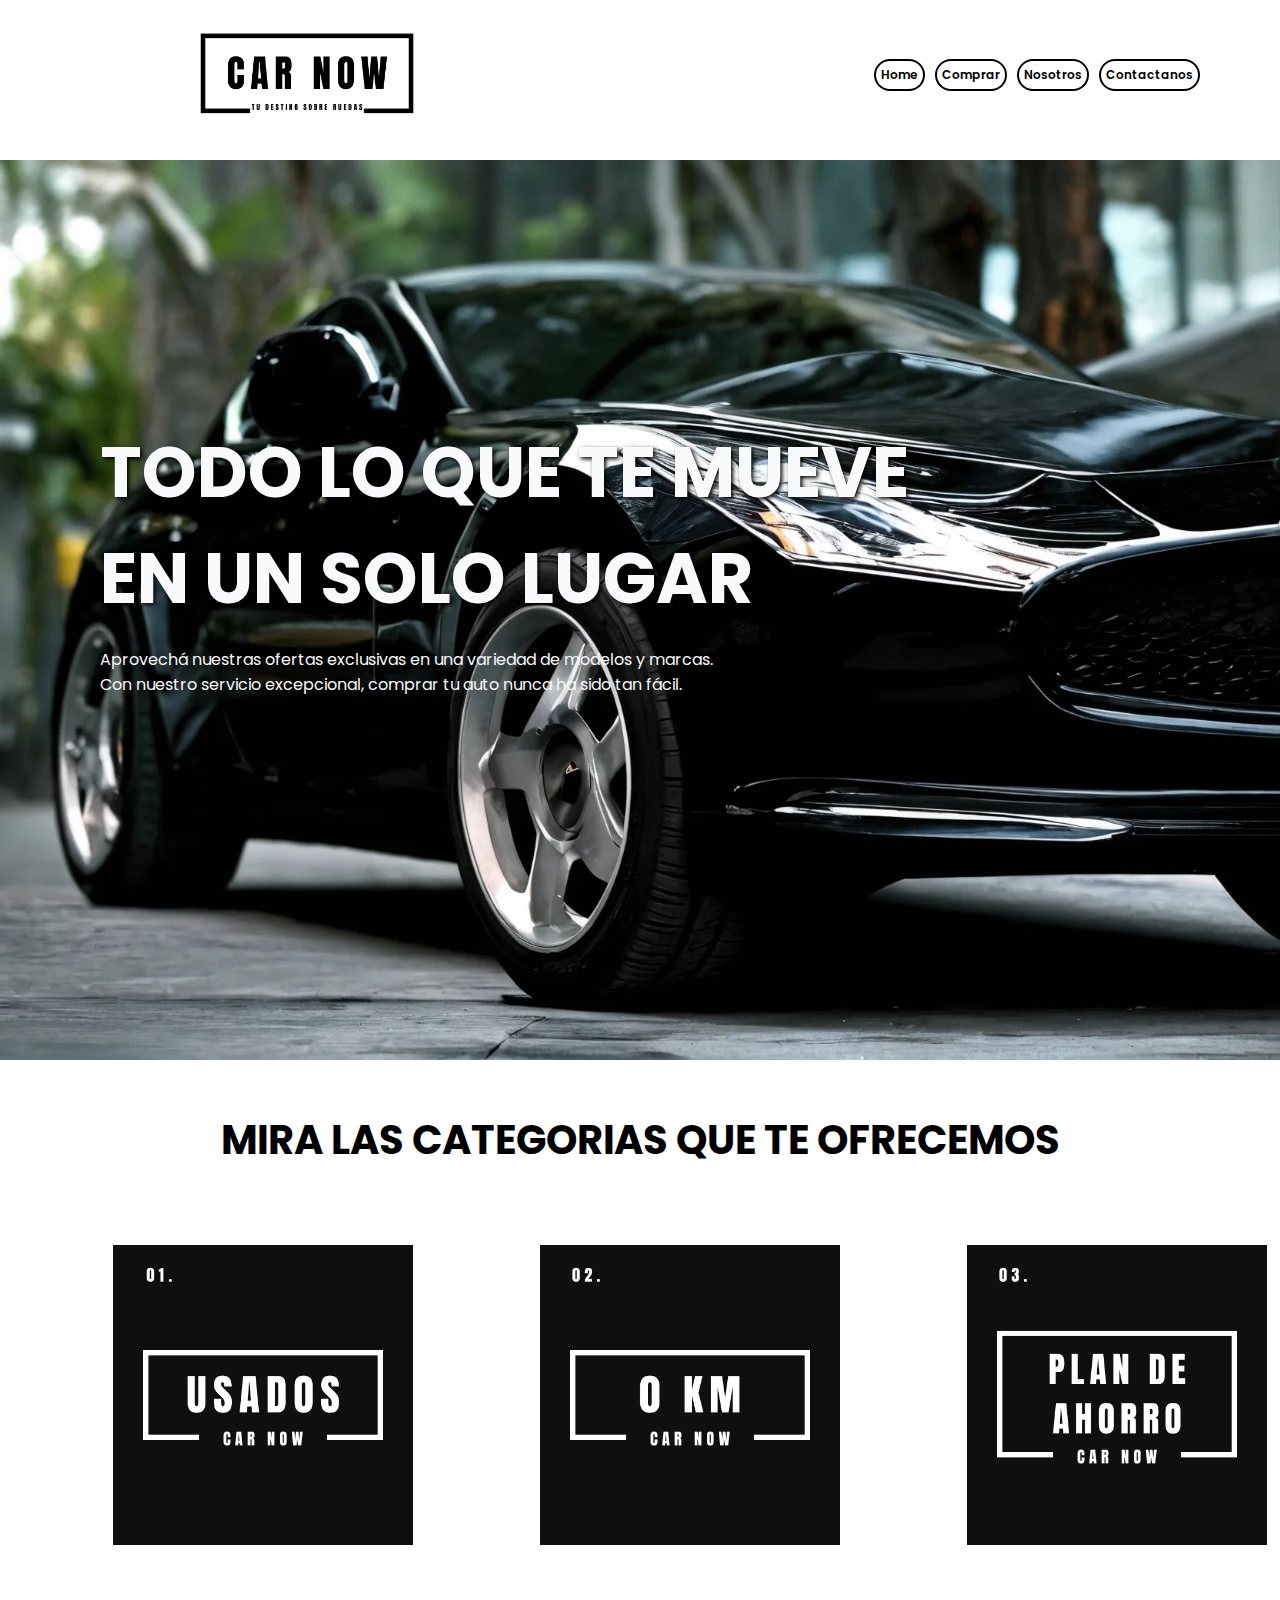
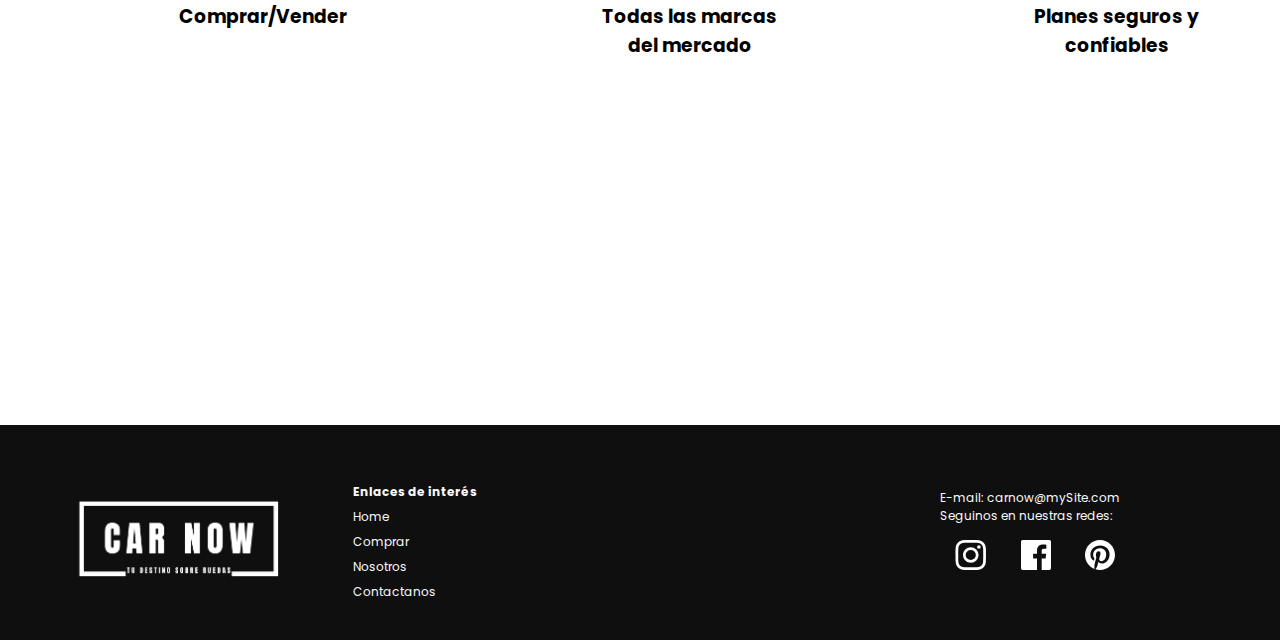
<file: index.html>
<!DOCTYPE html>
<html lang="en">
  <head>
    <meta charset="UTF-8" />
    <meta name="viewport" content="width=device-width, initial-scale=1.0" />
    <title>Inicio</title>
    <link rel="stylesheet" href="style.css" />
    <link rel="preconnect" href="https://fonts.googleapis.com" />
    <link rel="preconnect" href="https://fonts.gstatic.com" crossorigin />
    <link
      href="https://fonts.googleapis.com/css2?family=Poppins:ital,wght@0,100;0,200;0,300;0,400;0,500;0,600;0,700;0,800;0,900;1,100;1,200;1,300;1,400;1,500;1,600;1,700;1,800;1,900&display=swap"
      rel="stylesheet"
    />
    <link
      rel="icon"
      type="image/png"
      sizes="32x32"
      href="img/favicon-32x32.png"
    />
  </head>

  <body>
    <header class="header">
      <div class="menu container">
        <a href="#"></a>
        <img class="logo" src="img/logo-bgwhite.png" alt="logo" />
        <input type="checkbox" id="menu" />
        <label for="menu">
          <img src="img/icons8-menú.svg" class="menu-icon" alt="" />
        </label>

        <nav class="navbar">
          <ul>
            <li><a href="index.html">Home</a></li>
            <li><a href="comprar.html">Comprar</a></li>
            <li><a href="#">Nosotros</a></li>
            <li><a href="form.html">Contactanos</a></li>
          </ul>
        </nav>
      </div>
    </header>

    <div class="content">
      <h1>
        Todo lo que te mueve <br />
        en un solo lugar
      </h1>
      <p>
        Aprovechá nuestras ofertas exclusivas en una variedad de modelos y
        marcas. <br />
        Con nuestro servicio excepcional, comprar tu auto nunca ha sido tan
        fácil.
      </p>
    </div>

    <main class="categories">
      <h2>Mira las categorias que te ofrecemos</h2>
      <div class="categories-content">
        <div class="categorie-1">
          <img src="img/01-usados.png" />
          <h3>Comprar/Vender</h3>
        </div>
        <div class="categorie-1">
          <img src="img/02-0km.png" />
          <h3>Todas las marcas del mercado</h3>
        </div>
        <div class="categorie-1">
          <img src="img/03-plan.png" />
          <h3>Planes seguros y confiables</h3>
        </div>
      </div>
    </main>

    <footer class="footer">
      <section class="footer logo">
        <img src="img/logo-bgdark.png" alt="" />
        <article class="links">
          <strong>Enlaces de interés</strong>
          <nav>
            <ul>
              <li><a class="nav-footer" href="index.html">Home</a></li>
              <li><a class="nav-footer" href="comprar.html">Comprar</a></li>
              <li><a class="nav-footer" href="#">Nosotros</a></li>
              <li><a class="nav-footer" href="form.html">Contactanos</a></li>
            </ul>
          </nav>
        </article>
      </section>

      <section class="footer contact">
        <section class="ico social media">
          <p>E-mail: carnow@mySite.com</p>
          <p>Seguinos en nuestras redes:</p>
          <a href="https://www.instagram.com/"
            ><img class="ico" src="img/icon-instagram.svg" alt="logo-redes"
          /></a>
          <a href="https://www.facebook.com/">
            <img class="ico" src="img/icon-facebook.svg" alt="logo-redes"
          /></a>
          <a href="https://twitter.com/"
            ><img class="ico" src="img/icon-pinterest.svg" alt="logo-redes"
          /></a>
        </section>
      </section>
    </footer>
  </body>
</html>
</file>
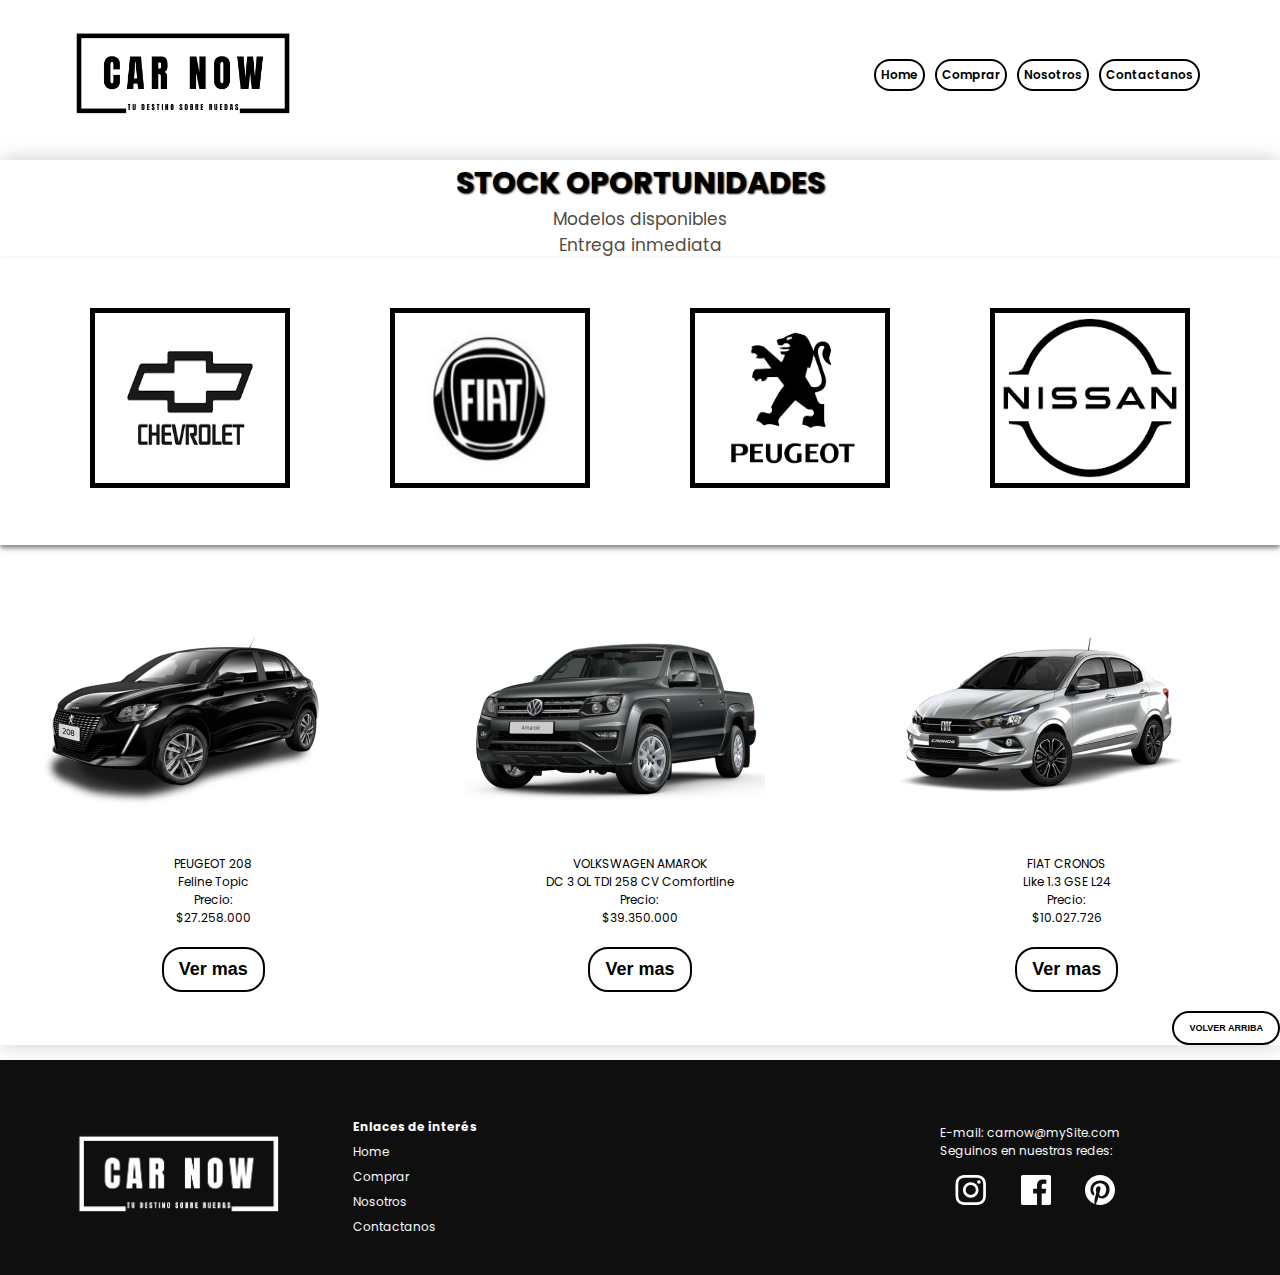
<file: comprar.html>
<!DOCTYPE html>
<html lang="en">
  <head>
    <meta charset="UTF-8" />
    <meta name="viewport" content="width=device-width, initial-scale=1.0" />
    <title>Comprar</title>
    <link rel="stylesheet" href="style.css" />
    <link rel="preconnect" href="https://fonts.googleapis.com" />
    <link rel="preconnect" href="https://fonts.gstatic.com" crossorigin />
    <link
      href="https://fonts.googleapis.com/css2?family=Poppins:ital,wght@0,100;0,200;0,300;0,400;0,500;0,600;0,700;0,800;0,900;1,100;1,200;1,300;1,400;1,500;1,600;1,700;1,800;1,900&display=swap"
      rel="stylesheet"
    />
    <script scr="https://fontawesome.com/icons/bars?f=classic&s=solid"></script>
    <link
      rel="icon"
      type="image/png"
      sizes="32x32"
      href="img/favicon-32x32.png"
    />
  </head>

  <body>
    <!--                            HEADER                                        -->
    <header class="header">
      <div class="menu container">
        <!--         <a href="#" class="logo"
  
          </a> -->
        <img class="logo" src="img/logo-bgwhite.png" alt="logo" />
        <input type="checkbox" id="menu" />
        <label for="menu">
          <img src="img/burger-menu.png" class="menu-icon" alt="" />
        </label>

        <nav class="navbar">
          <ul>
            <li><a href="index.html">Home</a></li>
            <li><a href="comprar.html">Comprar</a></li>
            <li><a href="#">Nosotros</a></li>
            <li><a href="form.html">Contactanos</a></li>
          </ul>
        </nav>
      </div>
    </header>
    <!--                            MAIN                                        -->
    <main class="categories-comprar">
      <!--                        PRIMER BLOQUE                                     -->
      <div class="categories-comprar-titulo">
        <h1>STOCK OPORTUNIDADES</h1>
        <p>Modelos disponibles <br />Entrega inmediata</p>
      </div>

      <!--                        SEGUNDO BLOQUE                                     -->
      <div class="categories-comprar-imagenes">
        <div class="cat-comprar">
          <img src="img/chevrolet.png" alt="chevrolet" />
        </div>
        <div class="cat-comprar">
          <img src="img/fiat.jpg" alt="fiat" />
        </div>
        <div class="cat-comprar">
          <img src="img/peugeot.png" alt="peugeot" />
        </div>
        <div class="cat-comprar">
          <img src="img/nissan.png" alt="nissan" />
        </div>
      </div>

      <!--                        TERCER BLOQUE                                     -->
      <div class="categories-comprar-ej">
        <div class="peugeot">
          <img src="img/peugeot_208.png " alt="Peugeot 208 " />
          <p>PEUGEOT 208</p>
          <p>Feline Topic</p>
          <p>Precio:</p>
          <p>$27.258.000</p>
          <div class="btn-vermas">
            <a href="peugeot-208.html "><button>Ver mas</button></a>
          </div>
        </div>
        <div class="amarok">
          <img src="img/vw-amarok.png " alt="Amarok " />
          <p>VOLKSWAGEN AMAROK</p>
          <p>DC 3 OL TDI 258 CV Comfortline</p>
          <p>Precio:</p>
          <p>$39.350.000</p>
          <div class="btn-vermas">
            <a href="peugeot-208.html "><button>Ver mas</button></a>
          </div>
        </div>
        <div class="fiat">
          <img src="img/fiat-Cronos.png " alt="Fiat Cronos " />
          <p>FIAT CRONOS</p>
          <p>Like 1.3 GSE L24</p>
          <p>Precio:</p>
          <p>$10.027.726</p>
          <div class="btn-vermas">
            <a href="peugeot-208.html "><button>Ver mas</button></a>
          </div>
        </div>
      </div>

      <!--                        BOTON VOLVER ARRIBA                                 -->
      <div class="bnt-volverArriba">
        <a href="comprar.html "><button>VOLVER ARRIBA</button></a>
      </div>
    </main>

    <!--                            FOOTER                                        -->
    <footer class="footer">
      <section class="footer logo">
        <img src="img/logo-bgdark.png " alt=" " />
        <article class="links">
          <strong>Enlaces de interés</strong>
          <nav>
            <ul>
              <li><a class="nav-footer" href="index.html">Home</a></li>
              <li><a class="nav-footer" href="comprar.html">Comprar</a></li>
              <li><a class="nav-footer" href="# ">Nosotros</a></li>
              <li><a class="nav-footer" href="form.html">Contactanos</a></li>
            </ul>
          </nav>
        </article>
      </section>

      <section class="footer contact">
        <section class="ico social media">
          <p>E-mail: carnow@mySite.com</p>
          <p>Seguinos en nuestras redes:</p>
          <a href="https://www.instagram.com/ "
            ><img class="ico" src="img/icon-instagram.svg " alt="logo-redes "
          /></a>
          <a href="https://www.facebook.com/ ">
            <img class="ico" src="img/icon-facebook.svg " alt="logo-redes "
          /></a>
          <a href="https://twitter.com/ "
            ><img class="ico" src="img/icon-pinterest.svg " alt="logo-redes "
          /></a>
        </section>
      </section>
    </footer>
  </body>
</html>
</file>
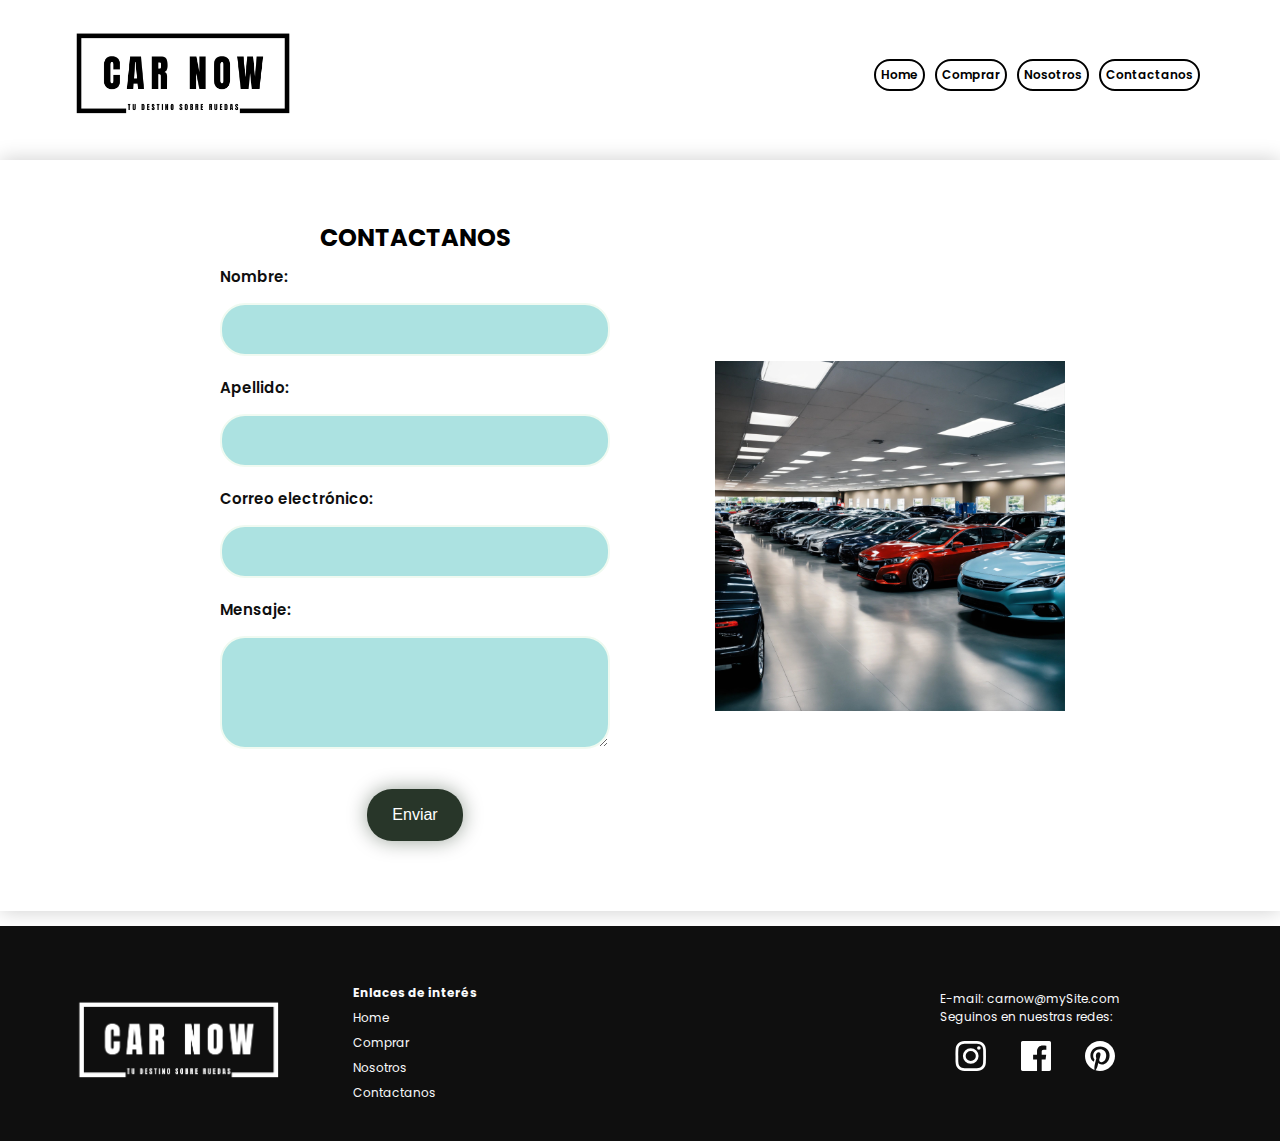
<file: form.html>
<!DOCTYPE html>
<html lang="en">
  <head>
    <meta charset="UTF-8" />
    <meta name="viewport" content="width=device-width, initial-scale=1.0" />
    <title>Formulario</title>
    <link rel="stylesheet" href="style.css" />
    <link rel="preconnect" href="https://fonts.googleapis.com" />
    <link rel="preconnect" href="https://fonts.gstatic.com" crossorigin />
    <link
      href="https://fonts.googleapis.com/css2?family=Poppins:ital,wght@0,100;0,200;0,300;0,400;0,500;0,600;0,700;0,800;0,900;1,100;1,200;1,300;1,400;1,500;1,600;1,700;1,800;1,900&display=swap"
      rel="stylesheet"
    />
    <link
      rel="icon"
      type="image/png"
      sizes="32x32"
      href="img/favicon-32x32.png"
    />
  </head>

  <body>
    <header class="header">
      <div class="menu container">
        <!--         <a href="#" class="logo"
  
          </a> -->
        <img class="logo" src="img/logo-bgwhite.png" alt="logo" />
        <input type="checkbox" id="menu" />
        <label for="menu">
          <img src="img/burger-menu.png" class="menu-icon" alt="" />
        </label>

        <nav class="navbar">
          <ul>
            <li><a href="index.html">Home</a></li>
            <li><a href="comprar.html">Comprar</a></li>
            <li><a href="#">Nosotros</a></li>
            <li><a href="form.html">Contactanos</a></li>
          </ul>
        </nav>
      </div>
    </header>

    <section class="containerf">
      <div class="form-container">
        <form id="form">
          <h2 class="h2-form">Contactanos</h2>
          <div class="form-input">
            <label for="name">Nombre:</label>
            <input type="text" name="name" id="name" />

            <label for="lastname">Apellido:</label>
            <input type="text" name="lastname" id="lastname" />

            <label for="email">Correo electrónico:</label>
            <input type="email" name="email" id="email" />

            <label for="message">Mensaje:</label>
            <textarea
              type="text"
              name="message"
              id="message"
              cols="30"
              rows="5"
            ></textarea>
          </div>
          <div>
            <p id="error"></p>
          </div>
          <input class="btn" type="submit" value="Enviar" />
        </form>
        <img id="img-form" src="img/concesionaria-form.jpg" />
      </div>
    </section>

    <footer class="footer">
      <section class="footer logo">
        <img src="img/logo-bgdark.png" alt="" />
        <article class="links">
          <strong>Enlaces de interés</strong>
          <nav>
            <ul>
              <li><a class="nav-footer" href="index.html">Home</a></li>
              <li><a class="nav-footer" href="comprar.html">Comprar</a></li>
              <li><a class="nav-footer" href="#">Nosotros</a></li>
              <li><a class="nav-footer" href="form.html">Contactanos</a></li>
            </ul>
          </nav>
        </article>
      </section>

      <section class="footer contact">
        <section class="ico social media">
          <p>E-mail: carnow@mySite.com</p>
          <p>Seguinos en nuestras redes:</p>
          <a href="https://www.instagram.com/"
            ><img class="ico" src="img/icon-instagram.svg" alt="logo-redes"
          /></a>
          <a href="https://www.facebook.com/">
            <img class="ico" src="img/icon-facebook.svg" alt="logo-redes"
          /></a>
          <a href="https://twitter.com/"
            ><img class="ico" src="img/icon-pinterest.svg" alt="logo-redes"
          /></a>
        </section>
      </section>
    </footer>
    <script src="form.js"></script>
  </body>
</html>
</file>
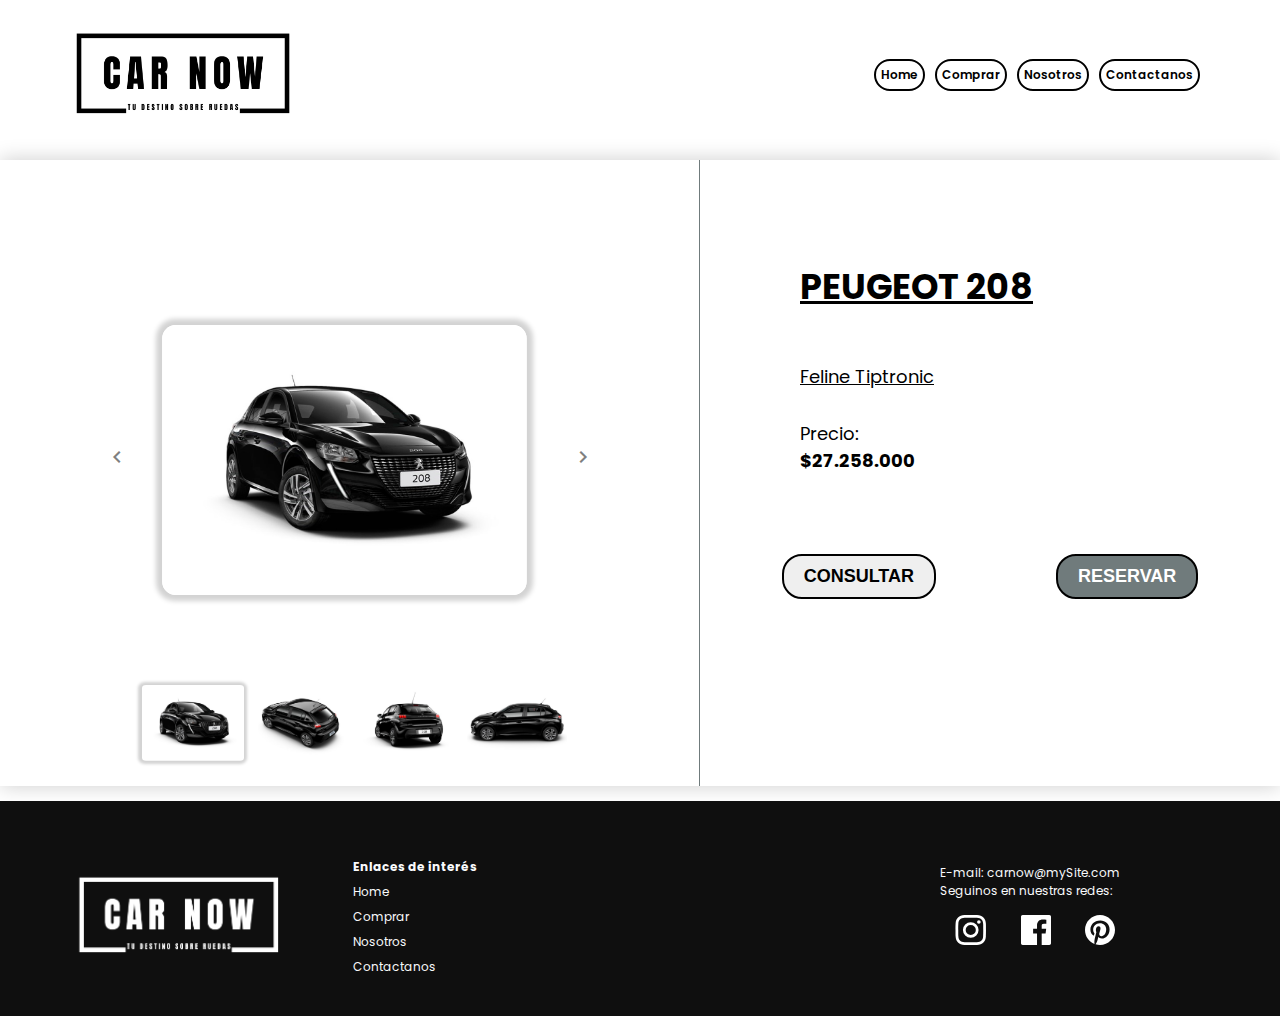
<file: peugeot-208.html>
<!DOCTYPE html>
<html lang="en">
  <head>
    <meta charset="UTF-8" />
    <meta name="viewport" content="width=device-width, initial-scale=1.0" />
    <title>Peugeot 208 - Feline Topic</title>
    <link rel="stylesheet" href="style.css" />
    <link rel="preconnect" href="https://fonts.googleapis.com" />
    <link rel="preconnect" href="https://fonts.gstatic.com" crossorigin />
    <link
      href="https://fonts.googleapis.com/css2?family=Poppins:ital,wght@0,100;0,200;0,300;0,400;0,500;0,600;0,700;0,800;0,900;1,100;1,200;1,300;1,400;1,500;1,600;1,700;1,800;1,900&display=swap"
      rel="stylesheet"
    />
    <link
      rel="stylesheet"
      href="https://fonts.googleapis.com/icon?family=Material+Icons"
    />
    <link
      rel="icon"
      type="image/png"
      sizes="32x32"
      href="img/favicon-32x32.png"
    />
  </head>

  <body>
    <header class="header">
      <div class="menu container">
        <img class="logo" src="img/logo-bgwhite.png" alt="logo" />
        <input type="checkbox" id="menu" />
        <label for="menu">
          <img src="img/icons8-menú.svg" class="menu-icon" alt="" />
        </label>

        <label for="menu">
          <img src="img/burger-menu.png" id="menu-icon" alt="" />
        </label>

        <nav class="navbar">
          <ul>
            <li><a href="index.html">Home</a></li>
            <li><a href="comprar.html" target="_blank">Comprar</a></li>
            <li><a href="#">Nosotros</a></li>
            <li><a href="form.html">Contactanos</a></li>
          </ul>
        </nav>
      </div>
    </header>

    <div class="contenedor">
      <main class="vermas-container">
        <div class="comprar-peugeot">
          <div class="btn-atras">
            <button id="prevBtn">
              <span class="material-icons">chevron_left</span>
            </button>
          </div>
          <div class="btn-adelante">
            <button id="nextBtn">
              <span class="material-icons">chevron_right</span>
            </button>
          </div>
          <img src="img/peugeot_208.png" alt="" />
        </div>
        <div class="fotos-carr">
          <img
            src="img/peugeot_208_g4.jpg"
            alt="frente_peugeot208"
            class="borde-img-carr seleccionada"
          />
          <img
            src="img/peugeot_208_g2.jpg"
            alt="costado_peugeot208"
            class="borde-img-carr"
          />
          <img
            src=" img/peugeot_208_g1.jpg "
            alt="partetrasera_peugeto208"
            class="borde-img-carr"
          />
          <img
            src=" img/peugeot_208_g3.jpg "
            alt="costado_peugeot208"
            class="borde-img-carr"
          />
        </div>
      </main>
      <div class="info-peugeot">
        <div class="info-texto">
          <div class="titulo-peugeot">
            <p>PEUGEOT 208</p>
          </div>
          <div class="tipo-peugeot">
            <p>Feline Tiptronic</p>
          </div>
          <div class="precio-peugeot">
            <p>Precio:</p>
            <p><b>$27.258.000</b></p>
          </div>
        </div>

        <div class="botones-info">
          <div class="btn-consultar">
            <a href="form.html"><button>CONSULTAR</button></a>
          </div>
          <div class="btn-reservar">
            <button>RESERVAR</button>
          </div>
        </div>
      </div>
    </div>

    <footer class="footer">
      <section class="footer logo">
        <img src="img/logo-bgdark.png " alt=" " />
        <article class="links">
          <strong>Enlaces de interés</strong>
          <nav>
            <ul>
              <li><a class="nav-footer" href="index.html">Home</a></li>
              <li><a class="nav-footer" href="comprar.html">Comprar</a></li>
              <li><a class="nav-footer" href="# ">Nosotros</a></li>
              <li><a class="nav-footer" href="form.html">Contactanos</a></li>
            </ul>
          </nav>
        </article>
      </section>

      <section class="footer contact">
        <section class="ico social media">
          <p>E-mail: carnow@mySite.com</p>
          <p>Seguinos en nuestras redes:</p>
          <a href="https://www.instagram.com/ "
            ><img class="ico" src="img/icon-instagram.svg " alt="logo-redes "
          /></a>
          <a href="https://www.facebook.com/ ">
            <img class="ico" src="img/icon-facebook.svg " alt="logo-redes "
          /></a>
          <a href="https://twitter.com/ "
            ><img class="ico" src="img/icon-pinterest.svg " alt="logo-redes "
          /></a>
        </section>
      </section>
    </footer>
    <script src="carousel.js"></script>
  </body>
</html>
</file>
<file: style.css>
* {
    margin: 0;
    padding: 0;
    box-sizing: border-box;
    text-decoration: none;
    list-style: none;
    /*outline: 1px solid red;*/
}

body {
    font-family: "Poppins", sans-serif;
    width: 100%;
    overflow-x: hidden;
}

.menu container {
    height: 5rem;
}

.container {
    height: 150px;
    max-width: 1200px;
    width: 100%;
}

.header {
    height: 10rem;
    display: flex;
    align-items: center;
}

.menu {
    position: absolute;
    top: 0;
    left: 0;
    right: 0;
    display: flex;
    align-items: center;
    justify-content: space-between;
}

.menu .navbar ul li {
    position: relative;
    float: left;
}

.menu .navbar ul li a {
    font-size: 12px;
    padding: 20px;
    color: black;
    display: block;
    font-weight: 600;
    border: 2px solid #000000;
    border-radius: 20px;
    padding: 5px;
    margin-left: 10px;
}

.menu .navbar ul li a:hover {
    color: #524c42;
}

.logo {
    height: 100px;
    margin-right: 300px;
}

#menu {
    display: none;
}

#menu-icon {
    display: none;
}

.menu-icono {
    width: 25px;
}

.menu label {
    cursor: pointer;
    display: none;
}

.content {
    background-image: url(img/bg-frente.jpg);
    background-position: center;
    background-repeat: no-repeat;
    background-size: cover;
    height: 900px;
    padding: 100px;
    width: 100%;
}

.content h1 {
    color: #f9fafc;
    margin-top: 160px;
    font-size: 70px;
    text-transform: uppercase;
    text-align: left;
    text-shadow: 2px 2px 4px #000000;
    font-display: block;
}

.content p {
    color: #f9fafc;
    padding-top: 15px;
    text-align: left;
    font-size: 16px;
}

.categories {
    height: 100vh;
    width: 100%;
}

.categories h2 {
    margin-top: 50px;
    font-size: 40px;
    text-transform: uppercase;
    text-align: center;
}

.categories-content {
    display: flex;
    align-items: center;
    height: 400px;
    justify-content: space-around;
    width: 100%;
}

.categorie-1 {
    width: 300px;
    height: 350px;
}

.categorie-1 img {
    height: 300px;
    width: 300px;
}

.categorie-1 h3 {
    text-align: center;
    margin-left: 100px;
}


/*cambie height y margin-top a auto*/

.footer {
    background-color: #0f0f0f;
    height: auto;
    display: flex;
    justify-content: space-evenly;
    margin-top: 15px;
    align-items: center;
    width: 100%;
}

img {
    height: 100px;
    margin: 50px;
}

.links .nav-footer,
p,
strong {
    color: #f9fafc;
    font-size: 12px;
}

.footer contact {
    display: flex;
    justify-content: space-evenly;
}

.ico img {
    color: white;
    height: 30px;
    margin: 15px;
}


/*--------------------------------------------form styles-----------------------------------------------*/

.containerf {
    height: 100%;
}

.form-container {
    display: flex;
    align-items: center;
    justify-content: center;
    box-shadow: 0 0 20px rgba(0, 0, 0, 0.2);
    align-content: center;
}

form {
    padding: 50px 55px;
    border-radius: 20px;
    text-align: center;
    width: 500px;
    height: 70%;
}

.form-input {
    display: flex;
    flex-direction: column;
    text-align: left;
}

.h2-form {
    margin: 10px 0 10px 0;
    text-transform: uppercase;
}

label {
    color: #0f0f0f;
    font-size: 15px;
    font-weight: 600;
    margin-bottom: 15px;
}

input,
textarea {
    padding: 17px 25px;
    border-radius: 25px;
    margin-bottom: 20px;
    background-color: #ace2e1;
    border: 2px solid #f0faf1;
    color: #283629;
}

.btn {
    font-size: 16px;
    color: #ffffff;
    border: 0;
    border-radius: 25px;
    background-color: #283629;
    box-shadow: 0 0 20px rgba(6, 26, 3, 0.4);
    cursor: pointer;
    margin-top: 20px;
}

.btn:hover {
    background-color: #000000;
}

#img-form {
    height: 350px;
    width: 350px;
}

.form-input-error {
    margin-top: -1rem;
    background-color: red;
    color: #fff;
}


/*
   --------------------------------------------Comprar----------------------------------------------------------
   */


/**/


/*              PRIMER BLOQUE               */

.categories-comprar {
    max-width: 100%;
    box-shadow: 0 0 20px rgba(0, 0, 0, 0.2);
    /* border: 5px solid hsl(128, 100%, 53%);*/
    position: relative;
}

.categories-comprar-titulo {
    /* border: 4px solid darkcyan;*/
    height: auto;
}

.categories-comprar-titulo h1 {
    font-size: 30px;
    text-transform: uppercase;
    text-align: center;
    text-shadow: 1px 1px 2px;
}

.categories-comprar-titulo p {
    color: #524c42;
    text-align: center;
    font-size: 17px;
}


/**/


/*              SEGUNDO BLOQUE               */

.categories-comprar-imagenes {
    height: auto;
    padding: 50px 0;
    width: 100%;
    max-width: 100%;
    display: flex;
    flex-direction: row;
    box-shadow: 0px 3px 5px rgba(0, 0, 0, 0.5);
    justify-content: center;
    /*---------------------*/
}

.cat-comprar {
    text-align: center;
    padding: 0 50px;
}


/*modifico height en auto y agrego width a las 3 img */

.cat-comprar img {
    margin: auto;
    max-width: 100%;
    height: 180px;
    width: 200px;
    align-items: center;
    justify-content: space-between;
    border: 5px solid black;
}


/**/


/*              TERCER BLOQUE               */

.categories-comprar-ej {
    display: flex;
    /* modifico height auto a 500px*/
    height: 500px;
    width: 100%;
    max-width: 100%;
    align-items: space-between;
    justify-content: flex-end;
    /*/-------------------------------*/
}

.categories-comprar-ej p {
    color: #000000;
}

.peugeot,
.fiat,
.amarok {
    display: flex;
    flex-direction: column;
    align-items: center;
    text-align: center;
}

.amarok img,
.peugeot img,
.fiat img {
    max-width: 100%;
    height: auto;
    margin-bottom: 40px;
    margin-right: 100px;
}

.btn-vermas button {
    margin-top: 20px;
    background-color: transparent;
    border: 2px solid #000000;
    color: #000000;
    padding: 10px 15px;
    text-align: center;
    text-decoration: none;
    display: inline-block;
    font-size: 18px;
    font-weight: 600;
    cursor: pointer;
    border-radius: 20px;
    transition: background-color 0.3s, color 0.3s;
}

.btn-vermas button:hover {
    background-color: #000000;
    color: #ffffff;
}

.bnt-volverArriba button {
    bottom: 0;
    right: 0;
    position: absolute;
    margin-top: 20px;
    background-color: transparent;
    border: 2px solid #000000;
    color: #000000;
    padding: 10px 15px;
    text-align: center;
    text-decoration: none;
    display: inline-block;
    font-size: 9px;
    font-weight: 600;
    cursor: pointer;
    border-radius: 20px;
    transition: background-color 0.3s, color 0.3s;
}


/**/


/*--------------------------------------------Ver mas PEUGEOT 208---------------------------------------------------------- */

.contenedor {
    box-shadow: 0 0 20px rgba(0, 0, 0, 0.2);
    display: flex;
    height: auto;
    width: 100%;
}

.vermas-container {
    height: auto;
    width: 700px;
    display: flex;
    flex-direction: column;
    justify-content: center;
    border-right: 1px solid #707b7c;
}

.comprar-peugeot {
    position: relative;
    background-color: white;
    margin-top: 100px;
    margin-left: 100px;
    height: auto;
    color: white;
    display: flex;
    align-items: center;
    width: 500px;
    height: 400px;
    justify-content: center;
}

.comprar-peugeot img {
    margin-left: 40px;
    max-width: 100%;
    max-height: 100%;
    border: 2px solid;
    border-radius: 5px;
    box-shadow: 0px 0px 2px 2px lightgray;
    transform: scale(2.7);
}

#prevBtn,
#nextBtn {
    position: absolute;
    top: 50%;
    transform: translateY(-50%);
    background: none;
    border: none;
    cursor: pointer;
    font-size: 24px;
    color: gray;
    padding: 5px;
}

#prevBtn {
    left: 0;
}

#nextBtn {
    right: 0;
}

.info-peugeot {
    height: auto;
    width: 700px;
    display: flex;
    flex-direction: column;
    gap: 60px;
}

.info-texto {
    margin-left: 100px;
    margin-right: 100px;
}

.titulo-peugeot p {
    text-decoration: underline;
    margin-right: 30px;
    margin-left: 0;
    margin-top: 100px;
    margin-bottom: 50px;
    font-size: 35px;
    font-weight: bold;
    text-align: left;
    color: #000000;
}

.tipo-peugeot p {
    text-decoration: underline;
    font-size: 18px;
    color: #000000;
    margin-bottom: 30px;
}

.precio-peugeot p {
    font-size: 18px;
    color: #000000;
}

.botones-info {
    display: flex;
    justify-content: center;
    align-items: center;
    gap: 120px;
    margin-top: 20px;
}

.btn-consultar button,
.btn-reservar button {
    display: flex;
    align-items: center;
    justify-content: center;
    height: 60px;
    padding: 10px 20px;
    cursor: pointer;
    height: 100%;
    border: 2px solid #000000;
    display: flex;
    align-items: center;
    text-align: center;
    font-size: 18px;
    font-weight: 600;
    cursor: pointer;
    transition: background-color 0.3s, color 0.3s;
    border-radius: 20px;
}

.btn-reservar button {
    background-color: #707b7c;
    color: #ffffff;
}

.btn-consultar button:hover {
    background-color: #000000;
    color: #ffffff;
}

.btn-reservar button:hover {
    background-color: #ffffff;
    color: #000000;
}

.fotos-carr {
    transform: scale(0.6);
    height: auto;
    max-width: 800px;
    align-items: center;
    justify-content: space-between;
    display: grid;
    grid-template-columns: repeat(auto-fill, minmax(170px, 1fr));
    gap: 10px;
    margin: 0 auto;
}

.fotos-carr img {
    max-width: 100%;
    height: auto;
    margin: 0;
    cursor: pointer;
    visibility: visible;
}

.borde-img-carr {
    max-width: 100%;
    height: auto;
    margin: 0;
    border: 2px solid transparent;
    cursor: pointer;
}

.borde-img-carr.seleccionada {
    box-shadow: 0px 0px 5px 5px lightgray;
    border-radius: 4%;
}

#menu-icon {
    display: none;
}


/*----------------------------------- adaptativo----------------------*/

@media (max-width: 760px) {
    .contenedor {
        display: block;
    }
    .info-peugeot {
        box-shadow: 0 0 20px rgba(0, 0, 0, 0.2);
        margin-top: 20px;
    }
    .categories-comprar img {
        height: auto;
        width: 100%;
    }
    .categories-comprar-ej {
        align-items: center;
        padding: 4% 5%;
    }
    .categories-comprar-ej img {
        height: auto;
        width: 100%;
    }
    .cat-comprar img {
        border: 2px solid black;
    }
    /*----------------------------------navbar -------------------*/
    .menu {
        width: 100%;
        padding: 30px;
        display: flex;
        flex-wrap: nowrap;
        justify-content: flex-end;
        align-items: center;
    }
    .menu label {
        display: inline-block;
    }
    .menu-icon {
        color: #000000;
        background-color: #707b7c;
        padding: 10px;
        width: 40px;
        height: 40px;
    }
    .menu .navbar {
        position: absolute;
        top: 100%;
        left: 0;
        right: 0;
        background-color: white;
        display: none;
    }
    .menu .navbar ul {
        padding: 0;
        margin: 0;
        list-style: none;
    }
    .menu .navbar ul li {
        width: 50%;
    }
    .menu container {
        width: 0;
    }
    #menu:checked~.navbar {
        display: inline-block;
    }
    .header {
        min-height: 0vh;
        width: 100%;
    }
    /*--------------------------------------------index------------------------------------*/
    .content {
        padding: 100px 30px;
    }
    .content p,
    h1 {
        padding: 30px;
    }
    .categories {
        height: 80rem;
        width: 100%;
    }
    .categories h2 {
        padding: 0;
    }
    .categories-content {
        margin-bottom: 0;
        flex-direction: column;
        width: 100%;
    }
    .categories-content img {
        height: 200px;
        width: 200px;
    }
    .categories-content h3 {
        visibility: hidden;
    }
    /*--------------------------------------- footer----------------------------*/
    .footer {
        padding: 30px;
        width: 100%;
        display: flex;
        flex-wrap: wrap;
        justify-content: space-between;
    }
    .footer contact {
        align-items: center;
    }
    /*--------------------------------------- formulario----------------------------*/
    .form-container {
        flex-direction: column;
        width: 100%;
    }
    #img-form {
        display: none;
    }
}
</file>
